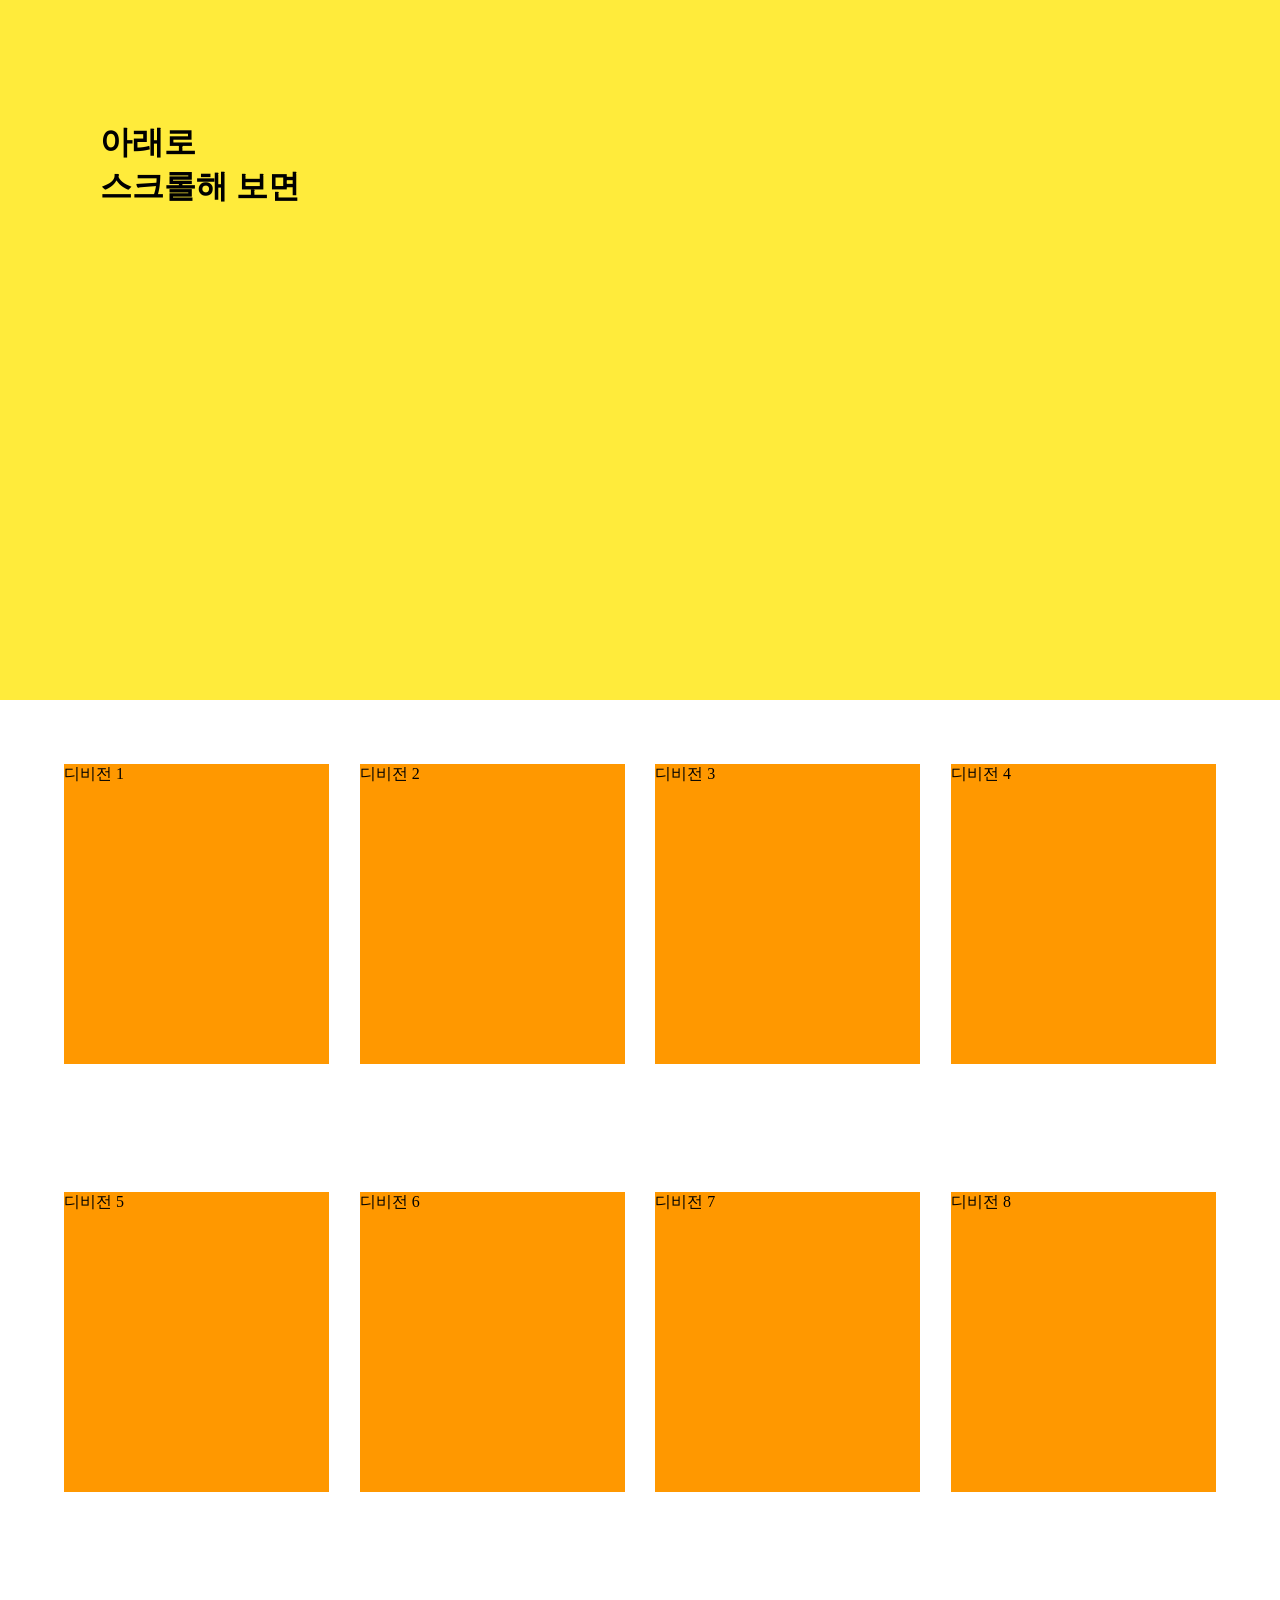
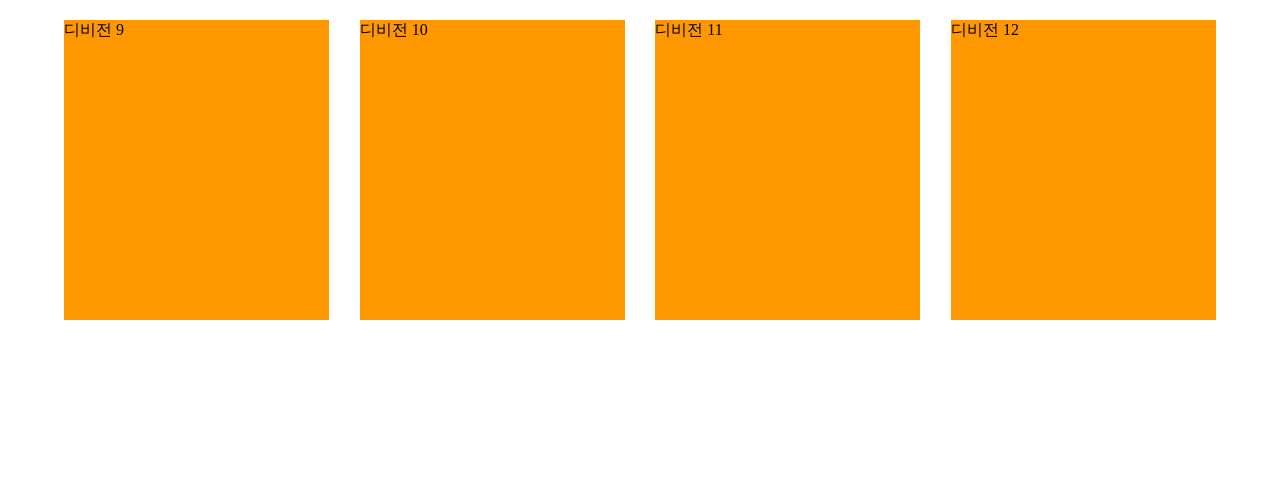
<file: 연습.html>
<!DOCTYPE html>
<html>
  <head>
    <meta charset="utf-8"/>
    <!-- 모바일 대응을 위한 뷰포트 기본 설정 -->
    <meta name="viewport" content="width=device-width, initial-scale=1"/>
    <style>
      * { box-sizing: border-box; }
      body { margin: 0px; }
      main { padding-bottom: 100px; }
      header {
        background-color: #ffeb3b;
        height: 700px;
        padding: 100px;
      }
      section {
        display: flex;
        justify-content: space-between;
        padding: 5%;
      }
      section div {
        background-color: #ff9800;
        width: 23%;
        height: 300px;
      }

      /* Scroll Animation (sa, 스크롤 애니메이션) */
      .sa {
        opacity: 0;
        transition: all .5s ease;
      }

      /* 아래에서 위로 페이드 인 */
      .sa-up {
        transform: translate(0, 100px);
      }
      /* 위에서 아래로 페이드 인 */
      .sa-down {
        transform: translate(0, -100px);
      }
      /* 왼쪽에서 오른쪽으로 페이드 인 */
      .sa-right {
        transform: translate(-100px, 0);
      }
      /* 오른쪽에서 왼쪽으로 페이드 인 */
      .sa-left {
        transform: translate(100px, 0);
      }
      /* 왼쪽으로 회전하면서 페이드 인 */
      .sa-rotateL {
        transform: rotate(180deg);
      }
      /* 오른쪽으로 회전하면서 페이드 인 */
      .sa-rotateR {
        transform: rotate(-180deg);
      }
      /* 작아진 상태에서 커지면서 페이드 인 */
      .sa-scaleUp {
        transform: scale(.5);
      }
      /* 커진 상태에서 작아지면서 페이드 인 */
      .sa-scaleDown {
        transform: scale(1.5);
      }

      .sa.show {
        opacity: 1;
        transform: none;
      }
    </style>
  </head>
  <body>
    <header>
      <h1>아래로<br />스크롤해 보면</h1>
    </header>
    <main>
      <section>
        <div class="sa sa-up">디비전 1</div>
        <div class="sa sa-up">디비전 2</div>
        <div class="sa sa-up">디비전 3</div>
        <div class="sa sa-up">디비전 4</div>
      </section>
      <section>
        <div class="sa sa-up">디비전 5</div>
        <div class="sa sa-down">디비전 6</div>
        <div class="sa sa-right">디비전 7</div>
        <div class="sa sa-left">디비전 8</div>
      </section>
      <section>
        <div class="sa sa-rotateL">디비전 9</div>
        <div class="sa sa-rotateR">디비전 10</div>
        <div class="sa sa-scaleUp">디비전 11</div>
        <div class="sa sa-scaleDown">디비전 12</div>
      </section>
    </main>

    <script>
      // Scroll Animation (sa, 스크롤 애니메이션)
      const saTriggerMargin = 300;
      const saElementList = document.querySelectorAll('.sa');

      const saFunc = function() {
        for (const element of saElementList) {
          if (!element.classList.contains('show')) {
            if (window.innerHeight > element.getBoundingClientRect().top + saTriggerMargin) {
              element.classList.add('show');
            }
          }
        }
      }

      window.addEventListener('load', saFunc);
      window.addEventListener('scroll', saFunc);
    </script>
  </body>
</html>
</file>
